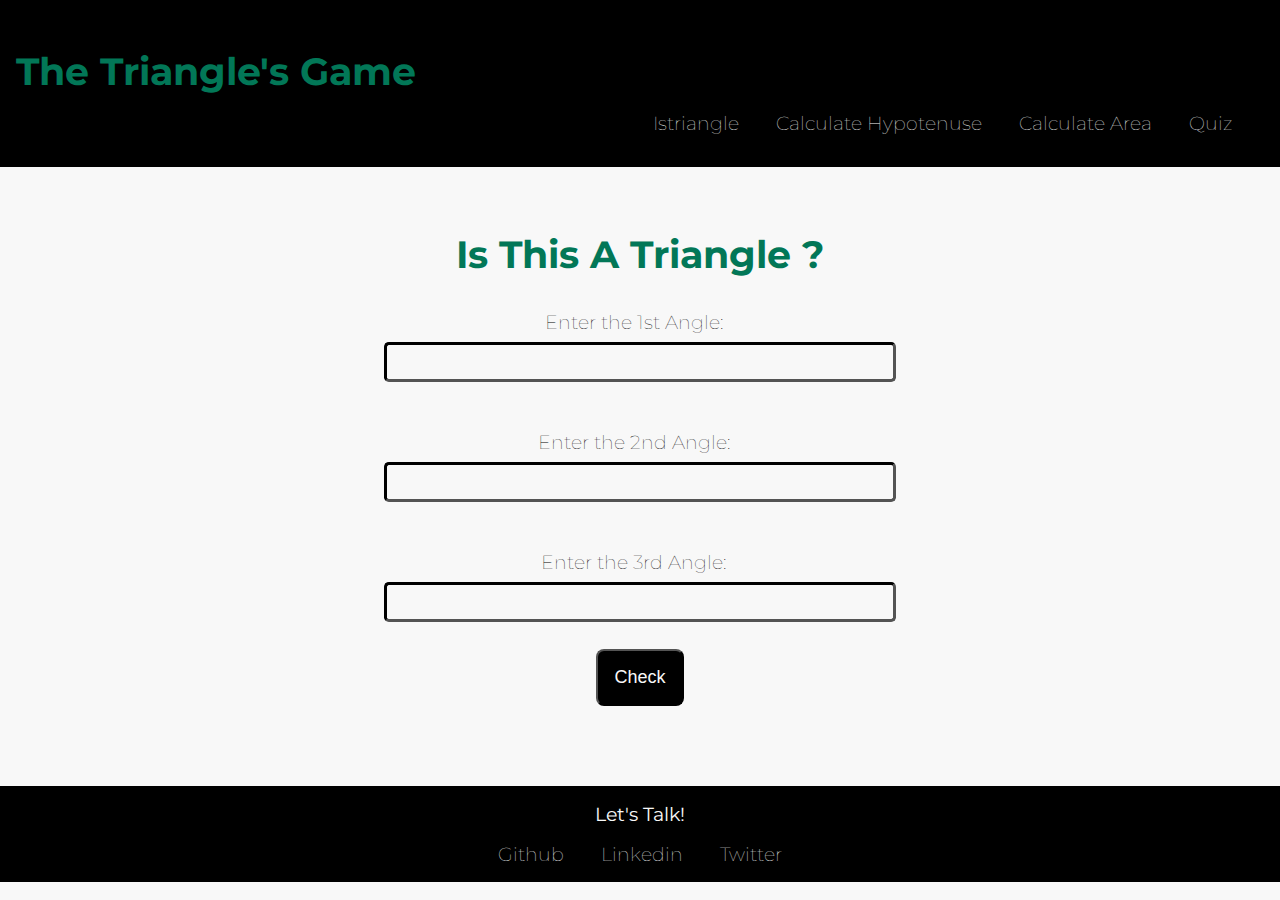
<file: index.html>
<!DOCTYPE html>
<html lang="en">

<head>
    <meta charset="UTF-8">
    <meta http-equiv="X-UA-Compatible" content="IE=edge">
    <meta name="viewport" content="width=device-width, initial-scale=1.0">
    <link rel="stylesheet" href="style.css">
    <title>The Triangles Game</title>
</head>

<body>

    <nav class="nav-container">
        <h1>The Triangle's Game</h1>
        <ul class="nav-pills">
            <li class="nav-links"> <a class="link " href="/index.html">Istriangle</a> </li>
            <li class="nav-links"> <a class="link " href="/hypotenuse.html">Calculate Hypotenuse</a> </li>
            <li class="nav-links"> <a class="link " href="/area.html">Calculate Area</a> </li>
            <li class="nav-links"> <a class="link " href="/quiz.html"> Quiz </a> </li>
        </ul>
    </nav>

    <main>
        <h1>Is This A Triangle ?</h1>
        <label for="angle1" class="label-input">Enter the 1st Angle:</label>
        <input type="number" id="angle-input"> <br>
        <label for="angle2" class="label-input">Enter the 2nd Angle:</label>
        <input type="number" id="angle-input"><br>
        <label for="angle3" class="label-input">Enter the 3rd Angle:</label>
        <input type="number" id="angle-input"> <br>

        <button id="check-button"> Check</button>
        <div id="show-message"></div>
    </main>

    <footer class="footer">
        <p class="footer-heading"><strong> Let's Talk!</strong></p>

        <ul>
            <li class="footer-list"> <a class="link" href="https://github.com/thesudhansupanda" target="_blank">
                    Github</a>
            </li>
            <li class="footer-list"> <a class="link" href="https://www.linkedin.com/in/sudhansu-panda-243773198/"
                    target="_blank"> Linkedin</a>
            </li>
            <li class="footer-list"> <a class="link" href="https://twitter.com/pandathehuman__?s=08" target="_blank">
                    Twitter </a>
            </li>
        </ul>
    </footer>

    <script src="/istriangle.js"></script>
</body>

</html>
</file>
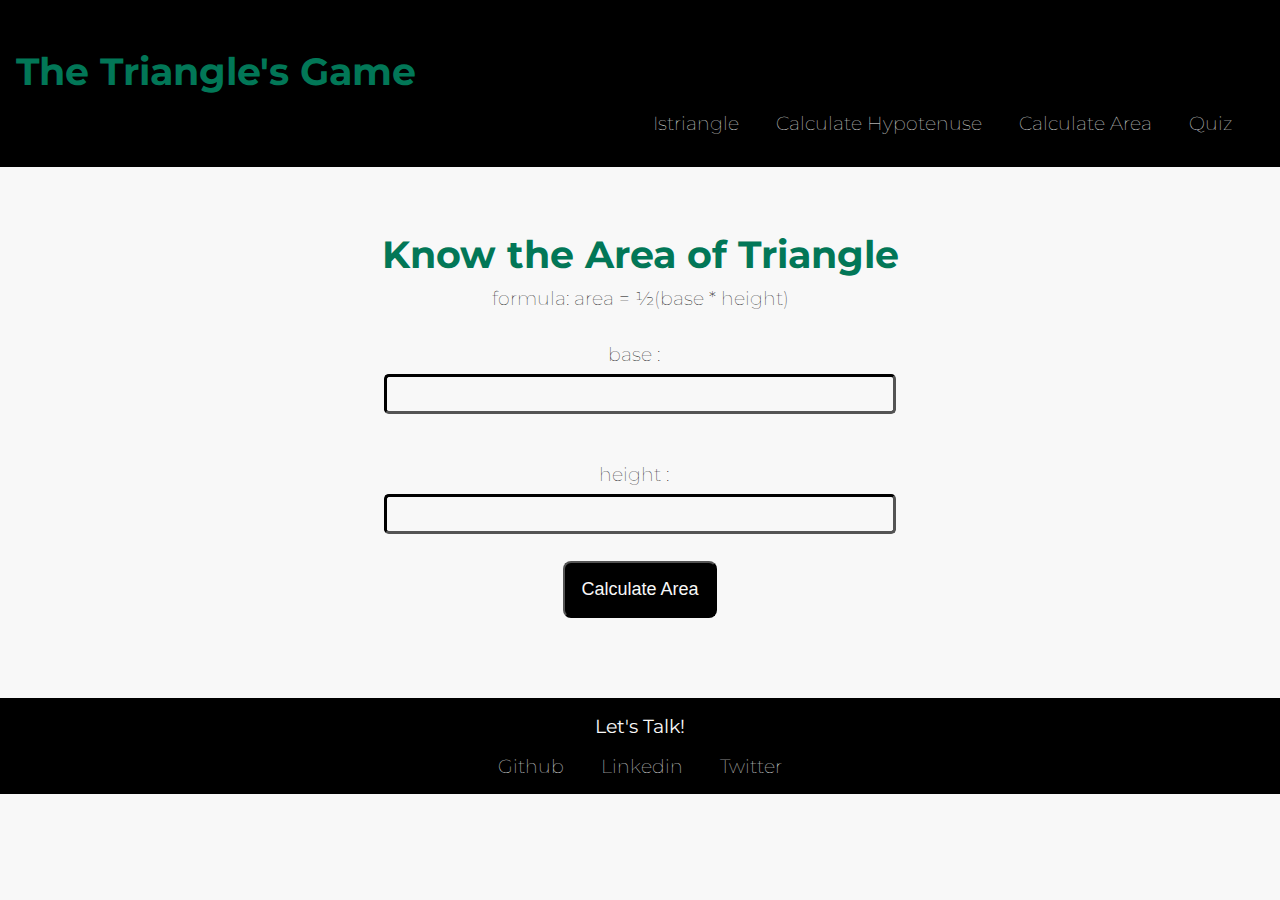
<file: area.html>
<!DOCTYPE html>
<html lang="en">
<head>
    <meta charset="UTF-8">
    <meta http-equiv="X-UA-Compatible" content="IE=edge">
    <meta name="viewport" content="width=device-width, initial-scale=1.0">
    <link rel="stylesheet" href="style.css">
    <title>Area</title>
</head>
<body>

    <nav class="nav-container">
        <h1>The Triangle's Game</h1>
        <ul class="nav-pills">
            <li class="nav-links"> <a class="link " href="/index.html">Istriangle</a> </li>
            <li class="nav-links"> <a class="link " href="/hypotenuse.html">Calculate Hypotenuse</a> </li>
            <li class="nav-links"> <a class="link " href="/area.html">Calculate Area</a> </li>
            <li class="nav-links"> <a class="link " href="/quiz.html"> Quiz </a> </li>
        </ul>
    </nav>

    <main>
        <h1>Know the Area of Triangle</h1>
   <p class="formula">formula: area = ½(base * height)</p>
        <label class="enter-side" > base : </label>
        <input type = "number" class="area-input"></input>
       
        <label  class="enter-side">height : </label>
        <input type ="number" class="area-input"></input>
        
        <button id="button-area">Calculate Area</button>
       
        <div id="show-message"></div>
    </main>


    <footer class="footer">
        <p class="footer-heading"><strong> Let's Talk!</strong></p>

        <ul>
            <li class="footer-list"> <a class="link" href="https://github.com/thesudhansupanda" target="_blank">
                    Github</a>
            </li>
            <li class="footer-list"> <a class="link" href="https://www.linkedin.com/in/sudhansu-panda-243773198/"
                    target="_blank"> Linkedin</a>
            </li>
            <li class="footer-list"> <a class="link" href="https://twitter.com/pandathehuman__?s=08" target="_blank">
                    Twitter </a>
            </li>
        </ul>
    </footer>
    
    <script src="/area.js"></script>
</body>
</html>
</file>
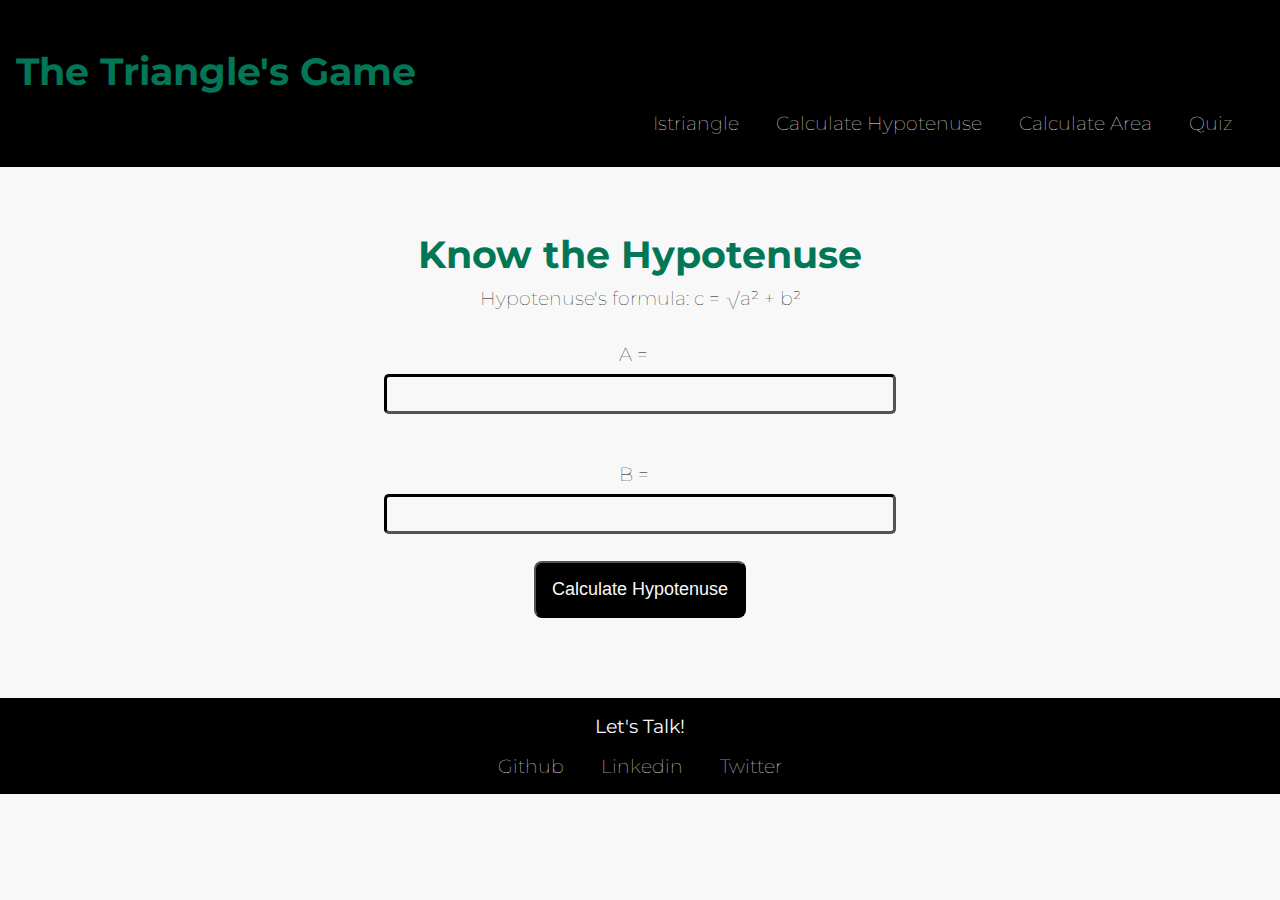
<file: hypotenuse.html>
<!DOCTYPE html>
<html lang="en">
<head>
    <meta charset="UTF-8">
    <meta http-equiv="X-UA-Compatible" content="IE=edge">
    <meta name="viewport" content="width=device-width, initial-scale=1.0">
    <link rel="stylesheet" href="style.css">
    <title>Document</title>
</head>
<body>
    <nav class="nav-container">
        <h1>The Triangle's Game</h1>
        <ul class="nav-pills">
            <li class="nav-links"> <a class="link " href="/istriangle.html">Istriangle</a> </li>
            <li class="nav-links"> <a class="link " href="/hypotenuse.html">Calculate Hypotenuse</a> </li>
            <li class="nav-links"> <a class="link " href="/area.html">Calculate Area</a> </li>
            <li class="nav-links"> <a class="link " href="/quiz.html"> Quiz </a> </li>
        </ul>
    </nav>
    
        <main>
            <h1>Know the Hypotenuse</h1>
            
       <p class="formula"> Hypotenuse's formula: c = √a² + b² </p>
       <label class="enter-side" > A = </label>
        <input type = "number" class="side-input"></input>
       
        <label class="enter-side" >B = </label>
        <input type ="number" class="side-input"></input>
        
        <button id="button-calculate">Calculate Hypotenuse</button>
       
        <div id="show-message"></div>
        </main>

    <footer class="footer">
        <p class="footer-heading"><strong> Let's Talk!</strong></p>

        <ul>
            <li class="footer-list"> <a class="link" href="https://github.com/thesudhansupanda" target="_blank">
                    Github</a>
            </li>
            <li class="footer-list"> <a class="link" href="https://www.linkedin.com/in/sudhansu-panda-243773198/"
                    target="_blank"> Linkedin</a>
            </li>
            <li class="footer-list"> <a class="link" href="https://twitter.com/pandathehuman__?s=08" target="_blank">
                    Twitter </a>
            </li>
        </ul>
    </footer>

    <script src="./hypotenuse.js"></script>
</body>
</html>
</file>
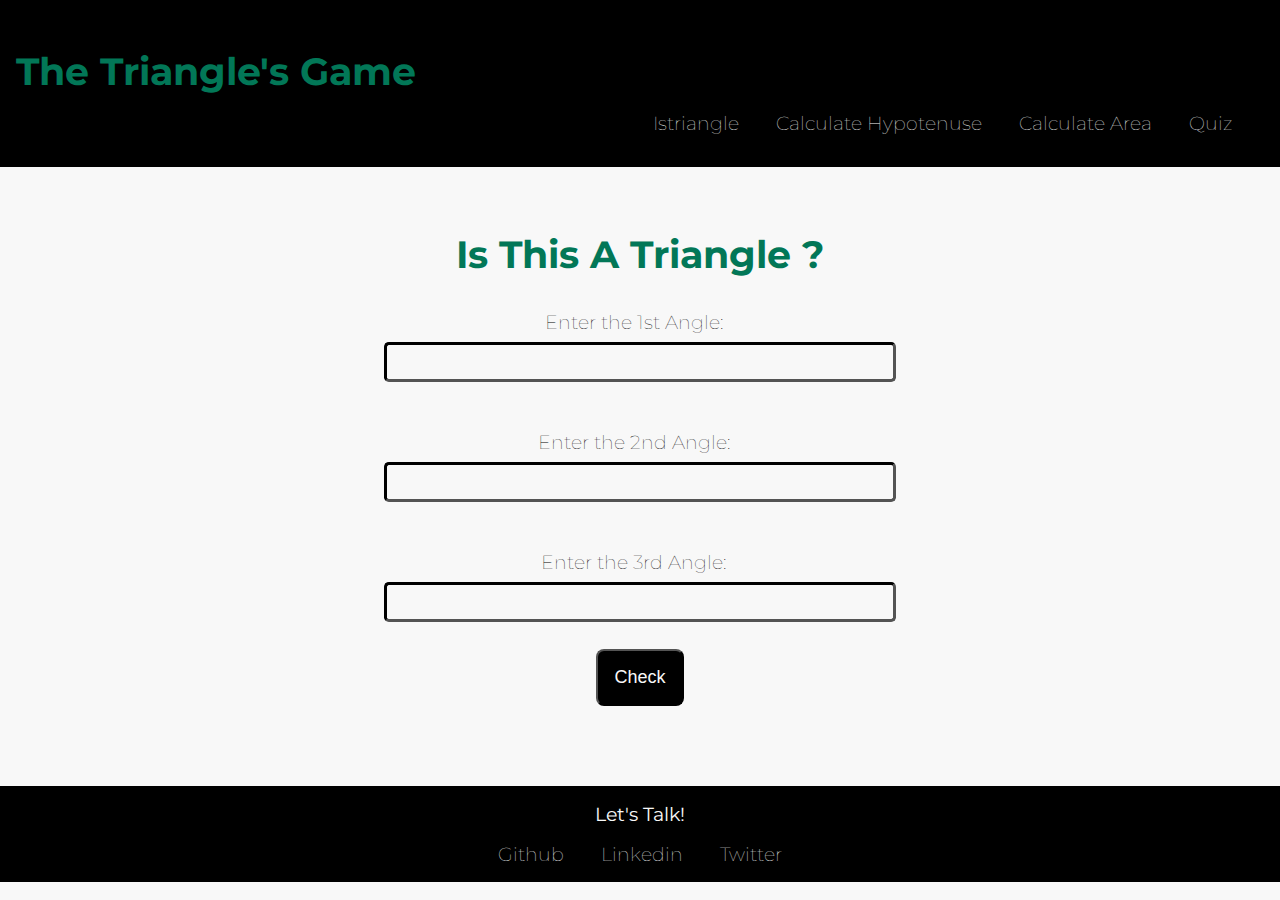
<file: istriangle.html>
<!DOCTYPE html>
<html lang="en">

<head>
    <meta charset="UTF-8">
    <meta http-equiv="X-UA-Compatible" content="IE=edge">
    <meta name="viewport" content="width=device-width, initial-scale=1.0">
    <link rel="stylesheet" href="style.css">
    <title>The Triangles Game</title>
</head>

<body>

    <nav class="nav-container">
        <h1>The Triangle's Game</h1>
        <ul class="nav-pills">
            <li class="nav-links"> <a class="link " href="/istriangle.html">Istriangle</a> </li>
            <li class="nav-links"> <a class="link " href="/hypotenuse.html">Calculate Hypotenuse</a> </li>
            <li class="nav-links"> <a class="link " href="/area.html">Calculate Area</a> </li>
            <li class="nav-links"> <a class="link " href="/quiz.html"> Quiz </a> </li>
        </ul>
    </nav>

    <main>
        <h1>Is This A Triangle ?</h1>
        <label for="angle1" class="label-input">Enter the 1st Angle:</label>
        <input type="number" id="angle-input"> <br>
        <label for="angle2" class="label-input">Enter the 2nd Angle:</label>
        <input type="number" id="angle-input"><br>
        <label for="angle3" class="label-input">Enter the 3rd Angle:</label>
        <input type="number" id="angle-input"> <br>

        <button id="check-button"> Check</button>
        <div id="show-message"></div>
    </main>

    <footer class="footer">
        <p class="footer-heading"><strong> Let's Talk!</strong></p>

        <ul>
            <li class="footer-list"> <a class="link" href="https://github.com/thesudhansupanda" target="_blank">
                    Github</a>
            </li>
            <li class="footer-list"> <a class="link" href="https://www.linkedin.com/in/sudhansu-panda-243773198/"
                    target="_blank"> Linkedin</a>
            </li>
            <li class="footer-list"> <a class="link" href="https://twitter.com/pandathehuman__?s=08" target="_blank">
                    Twitter </a>
            </li>
        </ul>
    </footer>

    <script src="/istriangle.js"></script>
</body>

</html>
</file>
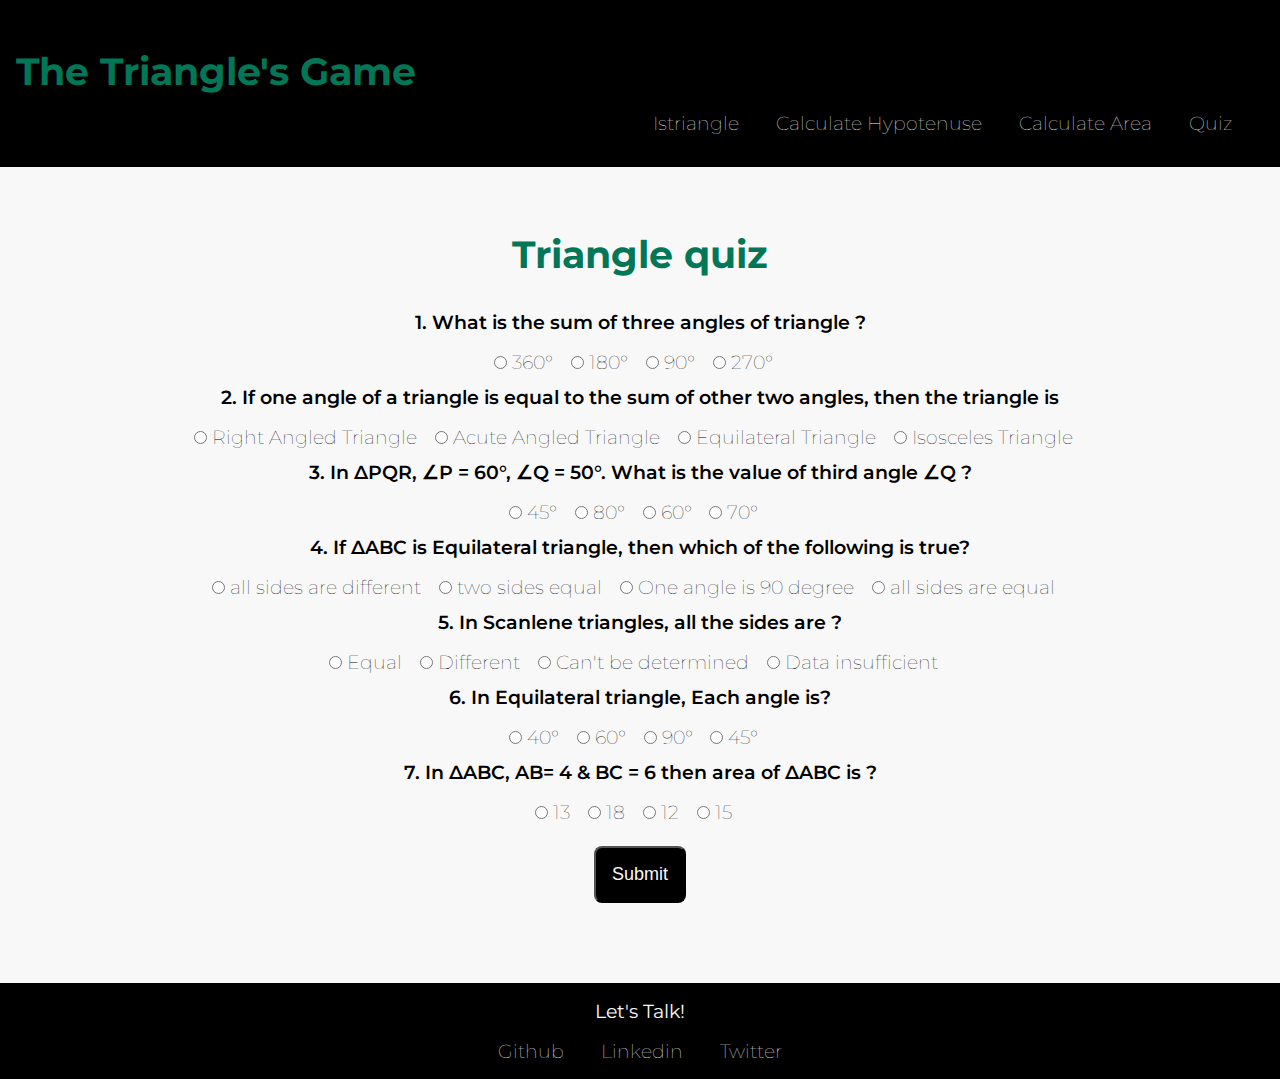
<file: quiz.html>
<!DOCTYPE html>
<html lang="en">
<head>
    <meta charset="UTF-8">
    <meta http-equiv="X-UA-Compatible" content="IE=edge">
    <meta name="viewport" content="width=device-width, initial-scale=1.0">
    <link rel="stylesheet" href="style.css">
    <title>Quiz</title>
</head>
<body>
    <nav class="nav-container">
        <h1>The Triangle's Game</h1>
        <ul class="nav-pills">
            <li class="nav-links"> <a class="link " href="/istriangle.html">Istriangle</a> </li>
            <li class="nav-links"> <a class="link " href="/hypotenuse.html">Calculate Hypotenuse</a> </li>
            <li class="nav-links"> <a class="link " href="/area.html">Calculate Area</a> </li>
            <li class="nav-links"> <a class="link " href="/quiz.html"> Quiz </a> </li>
        </ul>
    </nav>

    <main>
        <h1>Triangle quiz</h1>
        <form class="quiz-triangle">
            <div class="container"> 
                <p class="question">1. What is the sum of three angles of triangle ?</p>
                <label>
                    <input type="radio" name="question1" value="360°" required> </input>
                 360°</label>
                 <label>
                    <input type="radio" name="question1" value="180°" required> </input>
                 180°</label>
                 <label>
                    <input type="radio" name="question1" value="90°" required> </input>
                 90°</label>
                 <label>
                    <input type="radio" name="question1" value="270°" required> </input>
                 270°</label>
            </div>
        
            <div class="container"> 
                <p class="question">2. If one angle of a triangle is equal to the sum of other two angles, then the triangle is</p>
                <label>
                    <input type="radio" name="question2" value="Right Angled Triangle" required> </input>
                    Right Angled Triangle</label>
                 <label>
                    <input type="radio" name="question2" value="Acute Angled Triangle" required> </input>
                    Acute Angled Triangle</label>
                 <label>
                    <input type="radio" name="question2" value="Equilateral Triangle" required> </input>
                    Equilateral Triangle</label>
                 <label>
                    <input type="radio" name="question2" value="Isosceles Triangle" required> </input>
                    Isosceles Triangle</label>
            </div>
    
            <div class="container"> 
                <p class="question">3. In ΔPQR, ∠P = 60°, ∠Q = 50°. What is the value of third angle ∠Q  ?</p>
                <label>
                    <input type="radio" name="question3" value="45°" required> </input>
                   45°</label>
                 <label>
                    <input type="radio" name="question3" value="80°" required> </input>
                    80°</label>
                 <label>
                    <input type="radio" name="question3" value="60°" required> </input>
                    60°</label>
                 <label>
                    <input type="radio" name="question3" value="70°" required> </input>
                    70°</label>
            </div>
            
            <div class="container"> 
                <p class="question">4. If ΔABC is Equilateral triangle, then which of the following is true? </p>
                <label>
                    <input type="radio" name="question4" value="all sides are different" required> </input>
                    all sides are different</label>
                 <label>
                    <input type="radio" name="question4" value="two sides equal" required> </input>
                    two sides equal</label>
                 <label>
                    <input type="radio" name="question4" value="One angle is 90 degree" required> </input>
                    One angle is 90 degree</label>
                 <label>
                    <input type="radio" name="question4" value="all sides are equal" required> </input>
                    all sides are equal</label>
            </div>
            
            <div class="container"> 
                <p class="question">5. In Scanlene triangles, all the sides are ? </p>
                <label>  
                    <input type="radio" name="question5" value="Equal" required> </input>
                    Equal</label>
                 <label>
                    <input type="radio" name="question5" value="Different" required> </input>
                    Different</label>
                 <label>
                    <input type="radio" name="question5" value="Can't be determined" required> </input>
                    Can't be determined</label>
                 <label>
                    <input type="radio" name="question5" value="Data insufficient" required> </input>
                    Data insufficient</label>
            </div>
    
            <div class="container"> 
                <p class="question">6. In Equilateral triangle, Each angle is? </p>
                <label>  
                    <input type="radio" name="question6" value="40°" required> </input>
                    40°</label>
                 <label>
                    <input type="radio" name="question6" value="60°" required> </input>
                    60°</label>
                 <label>
                    <input type="radio" name="question6" value="90°" required> </input>
                    90°</label>
                 <label>
                    <input type="radio" name="question6" value="45°" required> </input>
                    45°</label>
            </div>
    
            <div class="container"> 
                <p class="question">7. In ΔABC, AB= 4 & BC = 6 then area of ΔABC is ?  </p>
                <label>  
                    <input type="radio" name="question7" value="13" required> </input>
                    13</label>
                 <label>
                    <input type="radio" name="question7" value="18" required> </input>
                    18</label>
                 <label>
                    <input type="radio" name="question7" value="12" required> </input>
                    12</label>
                 <label>
                    <input type="radio" name="question7" value="15" required> </input>
                    15</label>
            </div>
            <button id="submit-btn">Submit</button>
            <div id="show-message" ></div>
        </form>
    
     </main>   


    <footer class="footer">
        <p class="footer-heading"><strong> Let's Talk!</strong></p>

        <ul>
            <li class="footer-list"> <a class="link" href="https://github.com/thesudhansupanda" target="_blank">
                    Github</a>
            </li>
            <li class="footer-list"> <a class="link" href="https://www.linkedin.com/in/sudhansu-panda-243773198/"
                    target="_blank"> Linkedin</a>
            </li>
            <li class="footer-list"> <a class="link" href="https://twitter.com/pandathehuman__?s=08" target="_blank">
                    Twitter </a>
            </li>
        </ul>
    </footer>

    <script src="/quiz.js"></script>
</body>
</html>
</file>
<file: style.css>
@import url('https://fonts.googleapis.com/css2?family=Lato:wght@400;700&family=Montserrat:wght@400;700&display=swap');

:root {
    --primary-color : rgb(248, 248, 248);
    --secondary-color: black;
}

* {
    margin: 0;
    padding: 0;
    box-sizing: border-box;
    
}


body {
    background-color: var(--primary-color);
    color:#111827;
    font-family: 'Montserrat', sans-serif;
    font-size: 1.2rem;
    font-weight: 100;
    color:var(--secondary-color);
}

nav {
    background-color: var(--secondary-color);
    padding: 1rem;
}
.nav-pills {
    text-align: right;
    padding: 1rem;
}
.nav-heading {
    color: var(--primary-color);
    text-align: left;
    padding: 0.5rem;
    font-weight: bold;

}

.nav-links , .footer-links {
    display: inline;
    margin: 1rem;
  
}

.link {
    color:var(--primary-color);
    text-decoration: none;
  
}
 
main {
    text-align: center;
    margin: auto;
    max-width: 80%;
    margin-top:4rem;
}
 h1{
     margin-top: 2rem;
     color: rgb(2, 119, 87);
 }

.quiz-triangle {
    margin-top: 2rem;
}
.quiz-container{
    margin-bottom: 2rem;
}

p {
    color:var(--secondary-color);
    margin-bottom: 1rem;
}
button {
    background-color: var(--secondary-color);
    color: var(--primary-color);
    border-radius: 00.5rem;
    display:block;
    margin:auto;
    font-size: large;
    margin-top:0.7rem;
    padding: 1rem;

}
label{
    color:var(--secondary-color);
    margin-right:0.8rem;
    
}
.question{
    font-weight: 600;
}
.formula{
    margin-top:0.5rem;
}
 #show-message {
  color: var(--secondary-color);   
 }
  
input{
    margin-bottom: 1rem;
}

.side-input, #angle-input, .area-input
{
    background-color: var(--primary-color);
    margin-top: 0.5rem;
    margin-bottom: 1rem;
    border-color: var(--secondary-color);
    border-radius:0.3rem;
    width: 50%;
    font-size:medium;
    padding: 0.5rem;
    border-width:0.2rem;
}

.label-input , .enter-side{
    display: block;
    margin-top : 2rem;

}


footer {
    background-color: var(--secondary-color);

    width:100%;
    text-align: center;
    margin-top: 5rem;
    padding: 1rem;
}

.footer-list{
    display: inline;
    padding: 1rem;
}
.footer-heading{
   color: var(--primary-color);
}
</file>
